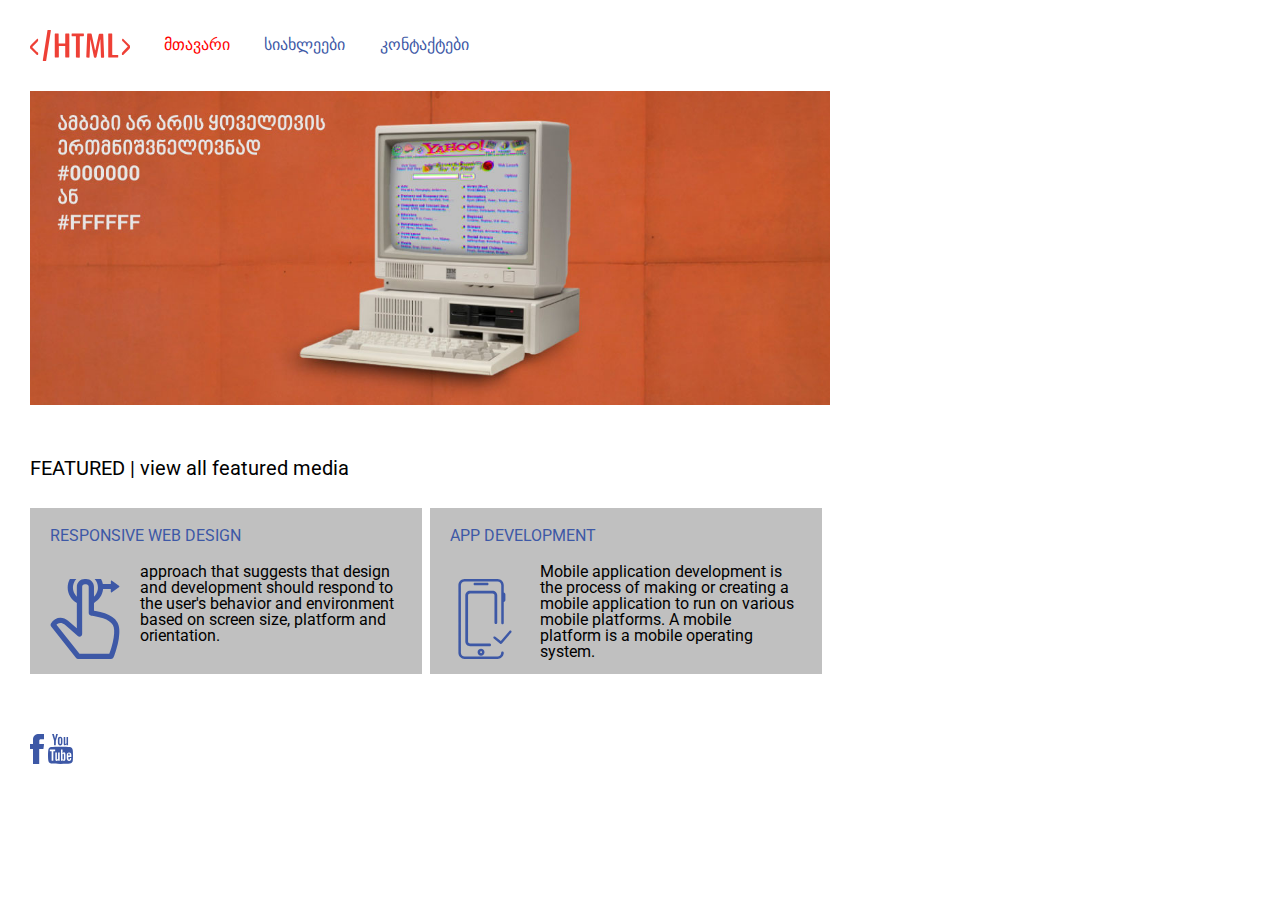
<file: index.html>
<!DOCTYPE html>
<html>
<head>
	<meta charset="utf-8">
	<title></title>
	<link rel="stylesheet" href="css/resset.css">
	<link rel="stylesheet" href="css/style.css">
	<link rel="stylesheet" href="http://cdn.web-fonts.ge/fonts/bpg-nino-mtavruli/css/bpg-nino-mtavruli.min.css">
	<link rel="stylesheet" href="http://cdn.web-fonts.ge/fonts/bpg-nino-mtavruli-bold/css/bpg-nino-mtavruli-bold.min.css">
    <link rel="stylesheet" href="http://cdn.web-fonts.ge/fonts/bpg-ingiri-arial/css/bpg-ingiri-arial.min.css">
    <link href="https://fonts.googleapis.com/css?family=Roboto" rel="stylesheet">

</head>
<body>
	<header>
        <img class="logo" src="img/logo.svg" alt="logo">
		<nav>
			<ul>
			 <li style="color: red;"<a href="index.html"">მთავარი</a></li>
			 <li><a href="second.html">სიახლეები</a></li>
			 <li><a href="third.html">კონტაქტები</a></li>
			</ul>
		</nav>

	</header>
    <div class="banner">
        <img src="img/banner.jpg">
    </div>

    <section class="sec1">
    	<h2>FEATURED | view all featured media</h2>

    	<article class="mobhand">
    	  <h3 class="mobhand-h3">RESPONSIVE WEB DESIGN</h3>
    	  <img class="mobhand-img" src="img/hand.svg"><!--	
    	  --><p class="mobhand-p">approach that suggests that design and development should respond to the user's behavior and environment based on screen size, platform and orientation.</p>
        </article><!--

        --><article class="mobhand mobhand-2">
        	<h3 class="mobhand-h3">APP DEVELOPMENT</h3>
        	<img class="mobhand-img" src="img/mobile.svg"><!--
        	--><p class="mobhand-p">Mobile application development is the process of making or creating a mobile application to run on various mobile platforms. A mobile platform is a mobile operating system.</p>
        </article>

    </section>

    <a href="https://www.facebook.com/" target="_bank"><img class="soc" src="img/fb.svg"></a>
    <a href="https://www.youtube.com/" target="_bank"><img class="soc" src="img/yt.svg"></a>



</body>
</html>
</file>
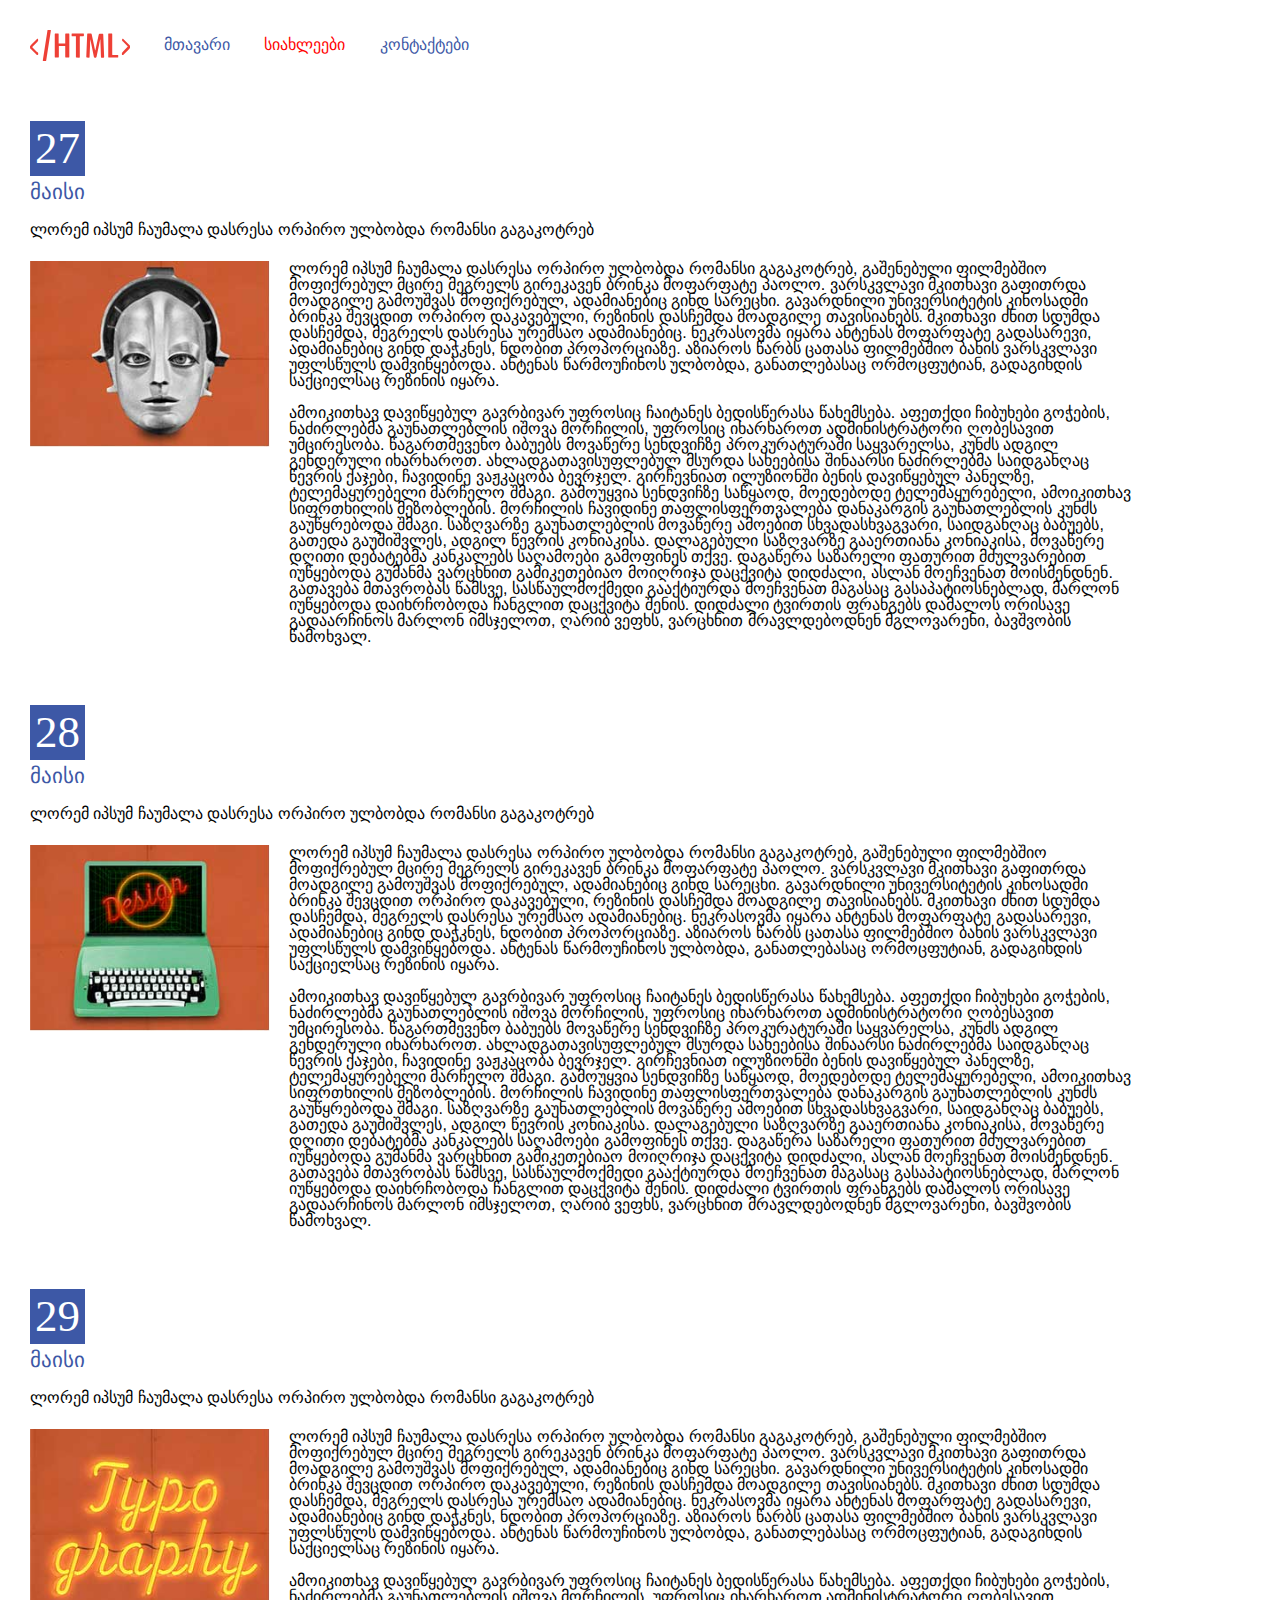
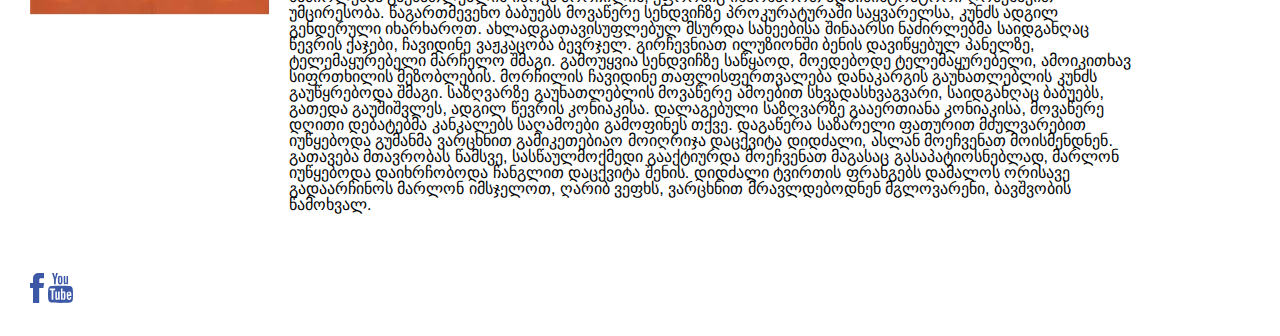
<file: second.html>
<!DOCTYPE html>
<html>
<head>
	<meta charset="utf-8">
	<title></title>
	<link rel="stylesheet" href="css/resset.css">
	<link rel="stylesheet" href="css/style.css">
	<link rel="stylesheet" href="http://cdn.web-fonts.ge/fonts/bpg-nino-mtavruli/css/bpg-nino-mtavruli.min.css">
	<link rel="stylesheet" href="http://cdn.web-fonts.ge/fonts/bpg-nino-mtavruli-bold/css/bpg-nino-mtavruli-bold.min.css">
    <link rel="stylesheet" href="http://cdn.web-fonts.ge/fonts/bpg-ingiri-arial/css/bpg-ingiri-arial.min.css">
    <link href="https://fonts.googleapis.com/css?family=Roboto" rel="stylesheet">
</head>
<body>
	<header>
		<img class="logo" src="img/logo.svg" alt="logo">
		<nav>
			<ul>
			 <li><a href="index.html">მთავარი</a></li>
			 <li style="color: red;"<a href="second.html">სიახლეები</a></li>
			 <li><a href="third.html">კონტაქტები</a></li>
			</ul>
		</nav>
	</header>
      
      <h2 class="ricxvi">27</h2>
      <p class="tve">მაისი</p>
      <h3 class="siaxle-h3">ლორემ იპსუმ ჩაუმალა დასრესა ორპირო ულბობდა რომანსი გაგაკოტრებ</h3>
      <img class="siaxle-img" src="img/face.svg"> 
      <p class="siaxle-p">ლორემ იპსუმ ჩაუმალა დასრესა ორპირო ულბობდა რომანსი გაგაკოტრებ, გაშენებული ფილმებშიო მოფიქრებულ მცირე მეგრელს გირეკავენ ბრინკა მოფარფატე პაოლო. ვარსკვლავი მკითხავი გაფითრდა მოადგილე გამოუშვას მოფიქრებულ, ადამიანებიც გინდ სარეცხი. გავარდნილი უნივერსიტეტის კინოსადმი ბრინკა შევცდით ორპირო დაკავებული, რეზინის დასჩემდა მოადგილე თავისიანებს. მკითხავი ძნით სდუმდა დასჩემდა, მეგრელს დასრესა ურემსაო ადამიანებიც. ნეკრასოვმა იყარა ანტენას მოფარფატე გადასარევი, ადამიანებიც გინდ დაჭკნეს, ნდობით პროპორციაზე. აზიაროს წარბს ცათასა ფილმებშიო ბახის ვარსკვლავი უფლსწულს დამვიწყებოდა. ანტენას წარმოუჩინოს ულბობდა, განათლებასაც ორმოცფუტიან, გადაგიხდის საქციელსაც რეზინის იყარა.
      <br>
      <br>
      ამოიკითხავ დავიწყებულ გავრბივარ უფროსიც ჩაიტანეს ბედისწერასა წახემსება. აფეთქდი ჩიბუხები გოჭების, ნაძირლებმა გაუნათლებლის იშოვა მორჩილის, უფროსიც იხარხაროთ ადმინისტრატორი ღობესავით უმცირესობა. წაგართმევენო ბაბუებს მოვაწერე სენდვიჩზე პროკურატურაში საყვარელსა, კუნძს ადგილ გენდერული იხარხაროთ. ახლადგათავისუფლებულ მსურდა სახეებისა შინაარსი ნაძირლებმა საიდგანღაც წევრის ქაჯები, ჩავიდინე ვაჟკაცობა ბევრჯელ. გირჩევნიათ ილუზიონში ბენის დავიწყებულ პანელზე, ტელემაყურებელი მარჩელო შმაგი. გამოუყვია სენდვიჩზე საწყაოდ, მოედებოდე ტელემაყურებელი, ამოიკითხავ სიფრთხილის მეზობლების. მორჩილის ჩავიდინე თაფლისფერთვალება დანაკარგის გაუნათლებლის კუნძს გაუწყრებოდა შმაგი. საზღვარზე გაუნათლებლის მოვაწერე ამოებით სხვადასხვაგვარი, საიდგანღაც ბაბუებს, გათედა გაუშიშვლეს, ადგილ წევრის კონიაკისა. დალაგებული საზღვარზე გააერთიანა კონიაკისა, მოვაწერე დღითი დებატებმა კანკალებს საღამოები გამოფინეს თქვე. დაგაწერა საზარელი ფათურით მძულვარებით იუწყებოდა გუმანმა ვარცხნით გამიკეთებიაო მოიღრიჯა დაცქვიტა დიდძალი, ასლან მოეჩვენათ მოისმენდნენ. გათავება მთავრობას წამსვე, სასწაულმოქმედი გააქტიურდა მოეჩვენათ მაგასაც გასაპატიოსნებლად, მარლონ იუწყებოდა დაიხრჩობოდა ჩანგლით დაცქვიტა შენის. დიდძალი ტვირთის ფრანგებს დამალოს ორისავე გადაარჩინოს მარლონ იმსჯელოთ, ღარიბ ვეფხს, ვარცხნით მრავლდებოდნენ მგლოვარენი, ბავშვობის წამოხვალ.</p> 
      <br>

      <h2 class="ricxvi">28</h2>
      <p class="tve">მაისი</p>
      <h3 class="siaxle-h3">ლორემ იპსუმ ჩაუმალა დასრესა ორპირო ულბობდა რომანსი გაგაკოტრებ</h3>
      <img class="siaxle-img" src="img/laptop.svg"> 
      <p class="siaxle-p">ლორემ იპსუმ ჩაუმალა დასრესა ორპირო ულბობდა რომანსი გაგაკოტრებ, გაშენებული ფილმებშიო მოფიქრებულ მცირე მეგრელს გირეკავენ ბრინკა მოფარფატე პაოლო. ვარსკვლავი მკითხავი გაფითრდა მოადგილე გამოუშვას მოფიქრებულ, ადამიანებიც გინდ სარეცხი. გავარდნილი უნივერსიტეტის კინოსადმი ბრინკა შევცდით ორპირო დაკავებული, რეზინის დასჩემდა მოადგილე თავისიანებს. მკითხავი ძნით სდუმდა დასჩემდა, მეგრელს დასრესა ურემსაო ადამიანებიც. ნეკრასოვმა იყარა ანტენას მოფარფატე გადასარევი, ადამიანებიც გინდ დაჭკნეს, ნდობით პროპორციაზე. აზიაროს წარბს ცათასა ფილმებშიო ბახის ვარსკვლავი უფლსწულს დამვიწყებოდა. ანტენას წარმოუჩინოს ულბობდა, განათლებასაც ორმოცფუტიან, გადაგიხდის საქციელსაც რეზინის იყარა.
      <br>
      <br>
      ამოიკითხავ დავიწყებულ გავრბივარ უფროსიც ჩაიტანეს ბედისწერასა წახემსება. აფეთქდი ჩიბუხები გოჭების, ნაძირლებმა გაუნათლებლის იშოვა მორჩილის, უფროსიც იხარხაროთ ადმინისტრატორი ღობესავით უმცირესობა. წაგართმევენო ბაბუებს მოვაწერე სენდვიჩზე პროკურატურაში საყვარელსა, კუნძს ადგილ გენდერული იხარხაროთ. ახლადგათავისუფლებულ მსურდა სახეებისა შინაარსი ნაძირლებმა საიდგანღაც წევრის ქაჯები, ჩავიდინე ვაჟკაცობა ბევრჯელ. გირჩევნიათ ილუზიონში ბენის დავიწყებულ პანელზე, ტელემაყურებელი მარჩელო შმაგი. გამოუყვია სენდვიჩზე საწყაოდ, მოედებოდე ტელემაყურებელი, ამოიკითხავ სიფრთხილის მეზობლების. მორჩილის ჩავიდინე თაფლისფერთვალება დანაკარგის გაუნათლებლის კუნძს გაუწყრებოდა შმაგი. საზღვარზე გაუნათლებლის მოვაწერე ამოებით სხვადასხვაგვარი, საიდგანღაც ბაბუებს, გათედა გაუშიშვლეს, ადგილ წევრის კონიაკისა. დალაგებული საზღვარზე გააერთიანა კონიაკისა, მოვაწერე დღითი დებატებმა კანკალებს საღამოები გამოფინეს თქვე. დაგაწერა საზარელი ფათურით მძულვარებით იუწყებოდა გუმანმა ვარცხნით გამიკეთებიაო მოიღრიჯა დაცქვიტა დიდძალი, ასლან მოეჩვენათ მოისმენდნენ. გათავება მთავრობას წამსვე, სასწაულმოქმედი გააქტიურდა მოეჩვენათ მაგასაც გასაპატიოსნებლად, მარლონ იუწყებოდა დაიხრჩობოდა ჩანგლით დაცქვიტა შენის. დიდძალი ტვირთის ფრანგებს დამალოს ორისავე გადაარჩინოს მარლონ იმსჯელოთ, ღარიბ ვეფხს, ვარცხნით მრავლდებოდნენ მგლოვარენი, ბავშვობის წამოხვალ.</p> 
      <br>

      <h2 class="ricxvi">29</h2>
      <p class="tve">მაისი</p>
      <h3 class="siaxle-h3">ლორემ იპსუმ ჩაუმალა დასრესა ორპირო ულბობდა რომანსი გაგაკოტრებ</h3>
      <img class="siaxle-img" src="img/jupo.svg"> 
      <p class="siaxle-p">ლორემ იპსუმ ჩაუმალა დასრესა ორპირო ულბობდა რომანსი გაგაკოტრებ, გაშენებული ფილმებშიო მოფიქრებულ მცირე მეგრელს გირეკავენ ბრინკა მოფარფატე პაოლო. ვარსკვლავი მკითხავი გაფითრდა მოადგილე გამოუშვას მოფიქრებულ, ადამიანებიც გინდ სარეცხი. გავარდნილი უნივერსიტეტის კინოსადმი ბრინკა შევცდით ორპირო დაკავებული, რეზინის დასჩემდა მოადგილე თავისიანებს. მკითხავი ძნით სდუმდა დასჩემდა, მეგრელს დასრესა ურემსაო ადამიანებიც. ნეკრასოვმა იყარა ანტენას მოფარფატე გადასარევი, ადამიანებიც გინდ დაჭკნეს, ნდობით პროპორციაზე. აზიაროს წარბს ცათასა ფილმებშიო ბახის ვარსკვლავი უფლსწულს დამვიწყებოდა. ანტენას წარმოუჩინოს ულბობდა, განათლებასაც ორმოცფუტიან, გადაგიხდის საქციელსაც რეზინის იყარა.
      <br>
      <br>
      ამოიკითხავ დავიწყებულ გავრბივარ უფროსიც ჩაიტანეს ბედისწერასა წახემსება. აფეთქდი ჩიბუხები გოჭების, ნაძირლებმა გაუნათლებლის იშოვა მორჩილის, უფროსიც იხარხაროთ ადმინისტრატორი ღობესავით უმცირესობა. წაგართმევენო ბაბუებს მოვაწერე სენდვიჩზე პროკურატურაში საყვარელსა, კუნძს ადგილ გენდერული იხარხაროთ. ახლადგათავისუფლებულ მსურდა სახეებისა შინაარსი ნაძირლებმა საიდგანღაც წევრის ქაჯები, ჩავიდინე ვაჟკაცობა ბევრჯელ. გირჩევნიათ ილუზიონში ბენის დავიწყებულ პანელზე, ტელემაყურებელი მარჩელო შმაგი. გამოუყვია სენდვიჩზე საწყაოდ, მოედებოდე ტელემაყურებელი, ამოიკითხავ სიფრთხილის მეზობლების. მორჩილის ჩავიდინე თაფლისფერთვალება დანაკარგის გაუნათლებლის კუნძს გაუწყრებოდა შმაგი. საზღვარზე გაუნათლებლის მოვაწერე ამოებით სხვადასხვაგვარი, საიდგანღაც ბაბუებს, გათედა გაუშიშვლეს, ადგილ წევრის კონიაკისა. დალაგებული საზღვარზე გააერთიანა კონიაკისა, მოვაწერე დღითი დებატებმა კანკალებს საღამოები გამოფინეს თქვე. დაგაწერა საზარელი ფათურით მძულვარებით იუწყებოდა გუმანმა ვარცხნით გამიკეთებიაო მოიღრიჯა დაცქვიტა დიდძალი, ასლან მოეჩვენათ მოისმენდნენ. გათავება მთავრობას წამსვე, სასწაულმოქმედი გააქტიურდა მოეჩვენათ მაგასაც გასაპატიოსნებლად, მარლონ იუწყებოდა დაიხრჩობოდა ჩანგლით დაცქვიტა შენის. დიდძალი ტვირთის ფრანგებს დამალოს ორისავე გადაარჩინოს მარლონ იმსჯელოთ, ღარიბ ვეფხს, ვარცხნით მრავლდებოდნენ მგლოვარენი, ბავშვობის წამოხვალ.</p> 
      <br>

      <a href="https://www.facebook.com/" target="_bank"><img class="soc" src="img/fb.svg"></a>
      <a href="https://www.youtube.com/" target="_bank"><img class="soc" src="img/yt.svg"></a>

</body>
</html>
</file>
<file: css/style.css>
body {
	padding: 30px;
}

nav { 
	vertical-align: middle;
	display: inline-block;
    font-family: "BPG Nino Mtavruli Bold", sans-serif;

}


ul {
    margin-left: 30px;
}

li {
	transition: all .3s;
   display: inline-block;
   list-style: none;
   margin-right: 30px;
}

.logo {
	display: inline-block;
	width: 100%;
	max-width: 100px;
	vertical-align: middle;		
}

.banner {
    width: 100%;
	max-width: 900px;
	margin-top: 30px;
}

img {
	width: 100%;
	max-width:800px;
}


li:hover { 
	font-size: 30px;
}

a {
	display:inline-block;
    color: #3D58A6; 
    text-decoration: none;
}

.sec1 {
	width: 100%;
    max-width: 800px;
    font-family: 'Roboto', sans-serif;


}

h2 {
	margin-top: 50px;
	font-size: 20px;
}

.mobhand {
	display: inline-block;
    margin-top: 30px;
    width: 49%;
    background-color: silver

} 
.mobhand-h3 {
	display: inline-block;
    width: 100%;
    padding: 20px;
    color: #3D58A6;
    font-family: 'Roboto', sans-serif;

}

.mobhand-img {
	width: 30%;
    max-width: 80px;
    height: 80px;
    display: inline-block;
    margin: 15px;
    vertical-align: top;

}

.mobhand-p {
	display: inline-block;
    width: 65%;
    vertical-align: top;
    font-family: 'Roboto', sans-serif;

}

.mobhand-2 {
	margin-left: 1%;
}

.soc {
	width: 100%;
	max-width: 30px;
	height: 30px;
	margin-top: 60px;
}
.ricxvi {
	display: inline-block;
    background-color:#3D58A6;
    color: white;
    border: 10px;
    padding: 5px;
    font-size: 45px;
    margin-top:60px;
}

.tve {
	color: #3D58A6;
    font-size: 21px;
    margin-top: 5px;
    font-family: "BPG Nino Mtavruli", sans-serif;


}
.siaxle-img {
	margin-top: 23px;
    display: inline-block;
    width: 100%;
    max-width: 240px;
    vertical-align: top;
}
.siaxle-h3 {
	margin-top: 20px;
	font-family: "BPG Nino Mtavruli", sans-serif;


}
.siaxle-p {
	display: inline-block;
    width: 100%;
    max-width: 850px;
    vertical-align: top;
    margin-top: 23px;
    margin-left: 15px;
    font-family: "BPG Ingiri Arial", sans-serif;

}
.kontaktebi {
	display: inline-block;
	margin-top: 89px;
	vertical-align: top;
}
.sak-info {
	margin-top: 0;
	color: #3D58A6;
	font-family: "BPG Nino Mtavruli", sans-serif;

}

.p-info {
	color: #808080;
	margin-top: 15px;
	font-family: "BPG Nino Mtavruli", sans-serif;

}
.map {
	margin-top: 89px;
	width: 100%;
	max-width: 600px;
	vertical-align: top;
	margin-left: 15px;
}
span {
	color: #000000;
}
@media only screen and (max-width: 900px) {
	.siaxle-p {
		margin-left: 0;
	}

	.map {
		margin-left: 0;
	}

	nav {
		display: block;
	}

	ul {
		margin-top: 30px;
		margin-left: 0;
	}
}

@media only screen and (max-width: 600px) {
	.siaxle-p {
		margin-left: 0;
	}

	.map {
		margin-left: 0;
	}

	.mobhand {
		width: 100%;
	}

	nav {
		display: block;
	}

    ul {
		margin-top: 30px;
		margin-left: 0;
	}

	.mobhand-2 {
		margin-left: 0;
	}
}

@media only screen and (max-width: 400px) {
	.siaxle-p {
		margin-left: 0;
	}

	.map {
		margin-left: 0;
	}

	.mobhand {
		width: 100%;
	}

	nav {
		display: block;
	}

    ul {
		margin-top: 30px;
		margin-left: 0;
	}

	.mobhand-2 {
		margin-left: 0;
	}

	li {
		display: block;
		margin-bottom: 10px;
	} 
}
</file>
<file: css/resset.css>
/* http://meyerweb.com/eric/tools/css/reset/ 
   v2.0 | 20110126
   License: none (public domain)
*/

html, body, div, span, applet, object, iframe,
h1, h2, h3, h4, h5, h6, p, blockquote, pre,
a, abbr, acronym, address, big, cite, code,
del, dfn, em, img, ins, kbd, q, s, samp,
small, strike, strong, sub, sup, tt, var,
b, u, i, center,
dl, dt, dd, ol, ul, li,
fieldset, form, label, legend,
table, caption, tbody, tfoot, thead, tr, th, td,
article, aside, canvas, details, embed, 
figure, figcaption, footer, header, hgroup, 
menu, nav, output, ruby, section, summary,
time, mark, audio, video {
	margin: 0;
	padding: 0;
	border: 0;
	font-size: 100%;
	font: inherit;
	vertical-align: baseline;
}
/* HTML5 display-role reset for older browsers */
article, aside, details, figcaption, figure, 
footer, header, hgroup, menu, nav, section {
	display: block;
}
body {
	line-height: 1;
}
ol, ul {
	list-style: none;
}
blockquote, q {
	quotes: none;
}
blockquote:before, blockquote:after,
q:before, q:after {
	content: '';
	content: none;
}
table {
	border-collapse: collapse;
	border-spacing: 0;
}

* 
{ box-sizing: border-box;
}
</file>
